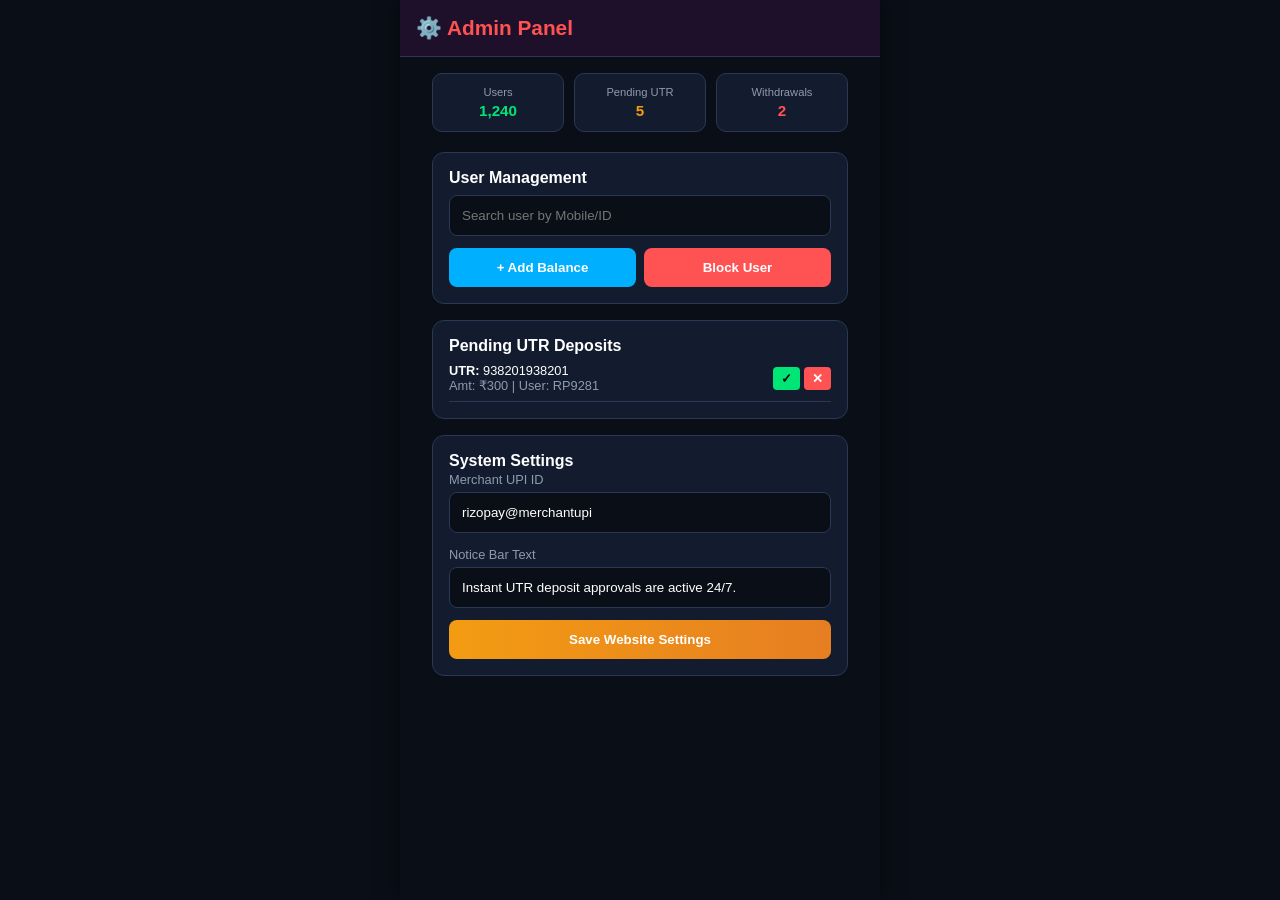
<file: admin.html>
<!DOCTYPE html>
<html lang="en">
<head>
  <meta charset="UTF-8">
  <meta name="viewport" content="width=device-width, initial-scale=1.0">
  <title>RizoPay - Admin Panel</title>
  <link rel="stylesheet" href="css/style.css">
</head>
<body>

  <div class="top-nav" style="background: #1e102a;">
    <div class="brand-logo" style="color: var(--accent-red);">⚙️ Admin Panel</div>
  </div>

  <div style="padding: 16px;">
    <!-- Stats Overview -->
    <div class="stats-grid">
      <div class="stat-card">
        <div class="lbl">Users</div>
        <div class="val">1,240</div>
      </div>
      <div class="stat-card">
        <div class="lbl">Pending UTR</div>
        <div class="val" style="color: var(--accent-gold);">5</div>
      </div>
      <div class="stat-card">
        <div class="lbl">Withdrawals</div>
        <div class="val" style="color: var(--accent-red);">2</div>
      </div>
    </div>

    <!-- User Management -->
    <div class="card">
      <h4>User Management</h4>
      <input type="text" class="input-field" placeholder="Search user by Mobile/ID" style="margin-top: 8px;">
      <div style="display: flex; gap: 8px;">
        <button class="btn-primary" style="background: var(--accent-blue);" onclick="alert('User balance updated')">+ Add Balance</button>
        <button class="btn-primary" style="background: var(--accent-red);" onclick="alert('User status updated')">Block User</button>
      </div>
    </div>

    <!-- Deposit Approval -->
    <div class="card">
      <h4>Pending UTR Deposits</h4>
      <div style="font-size: 0.8rem; padding: 8px 0; border-bottom: 1px solid var(--border-color); display: flex; justify-content: space-between; align-items: center;">
        <div>
          <p><strong>UTR:</strong> 938201938201</p>
          <p style="color: var(--text-sub);">Amt: ₹300 | User: RP9281</p>
        </div>
        <div>
          <button style="padding: 4px 8px; background: var(--accent-green); border: none; border-radius: 4px; color: #000; font-weight: bold;" onclick="alert('Deposit Approved')">✓</button>
          <button style="padding: 4px 8px; background: var(--accent-red); border: none; border-radius: 4px; color: #fff; font-weight: bold;" onclick="alert('Deposit Rejected')">✕</button>
        </div>
      </div>
    </div>

    <!-- Website Control Settings -->
    <div class="card">
      <h4>System Settings</h4>
      <label style="font-size: 0.8rem; color: var(--text-sub);">Merchant UPI ID</label>
      <input type="text" class="input-field" value="rizopay@merchantupi" style="margin-top: 4px;">
      
      <label style="font-size: 0.8rem; color: var(--text-sub);">Notice Bar Text</label>
      <input type="text" class="input-field" value="Instant UTR deposit approvals are active 24/7." style="margin-top: 4px;">
      
      <button class="btn-primary" onclick="alert('Admin Configuration Saved')">Save Website Settings</button>
    </div>
  </div>

</body>
</html>
</file>
<file: css/style.css>
:root {
  --bg-primary: #0a0e17;
  --bg-secondary: #131b2e;
  --bg-card: #1c273e;
  --accent-gold: #f39c12;
  --accent-green: #00e676;
  --accent-blue: #00b0ff;
  --accent-red: #ff5252;
  --text-main: #ffffff;
  --text-sub: #8e9bb0;
  --border-color: #2a3854;
  --font-family: 'Inter', -apple-system, BlinkMacSystemFont, sans-serif;
}

* {
  box-sizing: border-box;
  margin: 0;
  padding: 0;
  font-family: var(--font-family);
  user-select: none;
}

body {
  background-color: var(--bg-primary);
  color: var(--text-main);
  padding-bottom: 80px;
  max-width: 480px;
  margin: 0 auto;
  min-height: 100vh;
  position: relative;
  box-shadow: 0 0 20px rgba(0,0,0,0.5);
}

/* Header */
.top-nav {
  display: flex;
  justify-content: space-between;
  align-items: center;
  padding: 16px;
  background: var(--bg-secondary);
  border-bottom: 1px solid var(--border-color);
  position: sticky;
  top: 0;
  z-index: 100;
}

.brand-logo {
  font-size: 1.3rem;
  font-weight: 800;
  color: var(--accent-gold);
  display: flex;
  align-items: center;
  gap: 6px;
}

/* Banners */
.banner-container {
  overflow: hidden;
  position: relative;
  border-radius: 12px;
  margin: 16px;
}

.banner-wrapper {
  display: flex;
  transition: transform 0.5s ease-in-out;
}

.banner-slide {
  min-width: 100%;
  padding: 24px 20px;
  border-radius: 12px;
  background: linear-gradient(135deg, #1e293b, #0f172a);
  border: 1px solid var(--border-color);
  display: flex;
  flex-direction: column;
  gap: 8px;
}

.banner-slide h3 { color: var(--accent-gold); font-size: 1.1rem; }
.banner-slide p { color: var(--text-sub); font-size: 0.85rem; }

/* Notice */
.notice-bar {
  margin: 0 16px 16px;
  padding: 10px 14px;
  background: rgba(243, 156, 18, 0.1);
  border: 1px solid rgba(243, 156, 18, 0.3);
  border-radius: 8px;
  font-size: 0.8rem;
  color: var(--accent-gold);
  display: flex;
  align-items: center;
  gap: 8px;
}

/* Stats */
.stats-grid {
  display: grid;
  grid-template-columns: repeat(3, 1fr);
  gap: 10px;
  margin: 0 16px 20px;
}

.stat-card {
  background: var(--bg-secondary);
  padding: 12px 8px;
  border-radius: 10px;
  text-align: center;
  border: 1px solid var(--border-color);
}

.stat-card .val { font-weight: 700; color: var(--accent-green); font-size: 0.95rem; margin-top: 4px; }
.stat-card .lbl { font-size: 0.7rem; color: var(--text-sub); }

/* Buttons & Controls */
.btn-primary {
  width: 100%;
  padding: 12px;
  background: linear-gradient(90deg, #f39c12, #e67e22);
  border: none;
  border-radius: 8px;
  color: #fff;
  font-weight: 700;
  cursor: pointer;
  transition: opacity 0.2s;
}

.btn-primary:active { opacity: 0.8; }

.input-field {
  width: 100%;
  padding: 12px;
  background: var(--bg-primary);
  border: 1px solid var(--border-color);
  border-radius: 8px;
  color: #fff;
  margin-bottom: 12px;
  outline: none;
}

/* Cards & Content Section */
.card {
  background: var(--bg-secondary);
  border: 1px solid var(--border-color);
  border-radius: 12px;
  padding: 16px;
  margin: 0 16px 16px;
}

.order-card-header {
  display: flex;
  justify-content: space-between;
  align-items: center;
  margin-bottom: 12px;
}

.price-tag {
  font-size: 1.2rem;
  font-weight: 800;
  color: var(--accent-green);
}

/* Navigation Bar */
.bottom-nav {
  position: fixed;
  bottom: 0;
  left: 50%;
  transform: translateX(-50%);
  width: 100%;
  max-width: 480px;
  height: 65px;
  background: var(--bg-secondary);
  border-top: 1px solid var(--border-color);
  display: flex;
  justify-content: space-around;
  align-items: center;
  z-index: 1000;
}

.nav-item {
  display: flex;
  flex-direction: column;
  align-items: center;
  color: var(--text-sub);
  text-decoration: none;
  font-size: 0.75rem;
  gap: 4px;
}

.nav-item.active {
  color: var(--accent-gold);
}

/* Modal */
.modal-overlay {
  position: fixed;
  top: 0; left: 0; right: 0; bottom: 0;
  background: rgba(0,0,0,0.8);
  display: none;
  justify-content: center;
  align-items: center;
  z-index: 2000;
  padding: 16px;
}

.modal-content {
  background: var(--bg-secondary);
  border-radius: 12px;
  padding: 20px;
  width: 100%;
  max-width: 400px;
  border: 1px solid var(--border-color);
}
</file>
